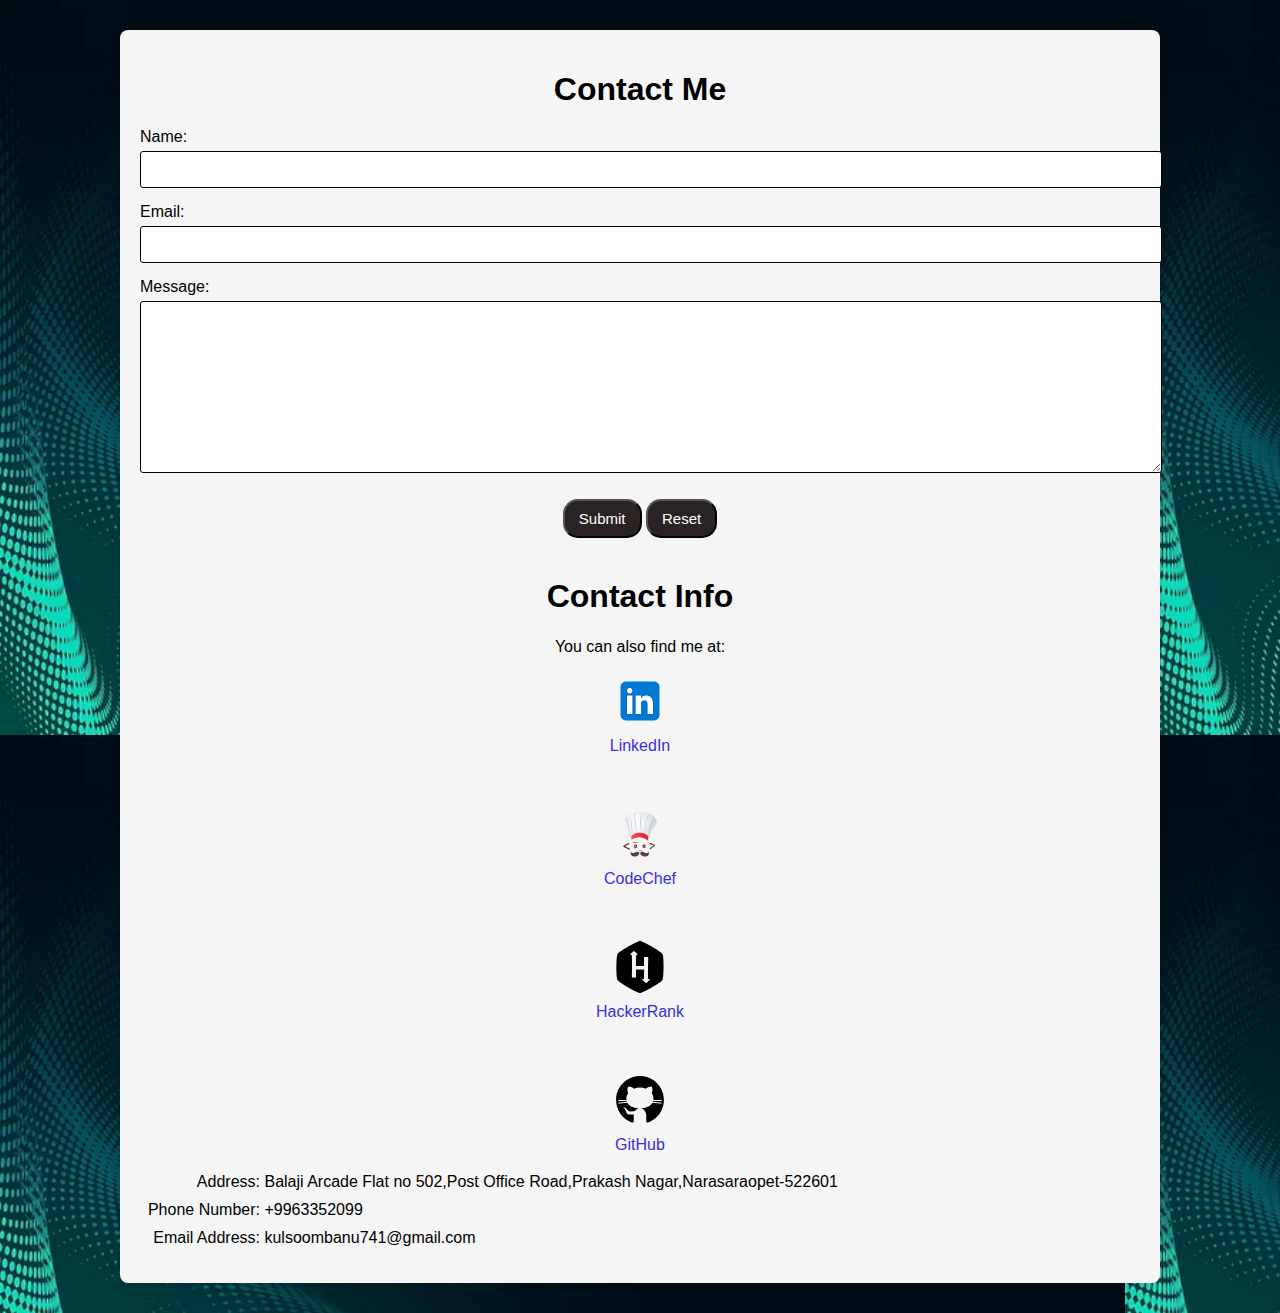
<file: contact.html>
<!DOCTYPE html>
<html lang="en">
<head>
    <meta charset="UTF-8">
    <meta name="viewport" content="width=device-width, initial-scale=1.0">
    <title>Contact Me</title>
    <link rel="stylesheet" href="contact.css">
    <link rel="stylesheet" href="https://cdnjs.cloudflare.com/ajax/libs/font-awesome/6.0.0-beta3/css/all.min.css" integrity="sha384-+nnZMN+swuE0ZlF+SHL2aMyK1zdPmqAv2wrX5ZkNp72vIW4+Yc5EzPplfh4yd7f8" crossorigin="anonymous">
    
    <script>
        document.addEventListener('DOMContentLoaded', function() {
            const form = document.getElementById('form');

            form.addEventListener('submit', function(e) {
                e.preventDefault();

                const name = document.getElementById('name').value;
                const email = document.getElementById('email').value;
                const message = document.getElementById('message').value;

                // Here you can perform further actions like validation or sending the form data
                // For now, let's just log the values
                console.log('Name:', name);
                console.log('Email:', email);
                console.log('Message:', message);

                // Optionally, you can reset the form after submission
                // form.reset();
            });
        });
        <div id="successMessage" class="success-message">Form submitted successfully!</div>


    // JavaScript to handle form submission and display success message
    document.getElementById("submit").addEventListener("click", function() {
        // Here you can add code to submit the form data via AJAX or fetch to your server
        
        // For demonstration purposes, just displaying the success message
        document.getElementById("successMessage").style.display = "block";
        
        // You may want to reset the form after successful submission
        document.getElementById("myForm").reset();
    });
        
    </script>
</head>
<body>
    <div class="container">
        <h1>Contact Me</h1>
        <!-- <p>Far far away, behind the word mountains, far from the countries Vokalia and Consonantia there is a serene valley. This is where I live.</p> -->
        <form id="form" action="submit_form.php" method="post">
            <div class="form-group">
                <label for="name">Name:</label>
                <input type="text" id="name" name="name" required>
            </div>
            <div class="form-group">
                <label for="email">Email:</label>
                <input type="email" id="email" name="email" required>
            </div>
            <div class="form-group">
                <label for="message">Message:</label>
                <textarea id="message" name="message" required></textarea>
            </div>
           <div class="buttons">
                <center><button type="submit">Submit</button>
                    <button type="reset" id="submit">Reset</button> </center>
            
            </div>

        </form>
        <div class="contact-info">
            <h1>Contact Info</h1>
            <ul>
                    <p>You can also find me at:</p>
                    <li>
                    <p class="contact-links">
                    <i class="fa-brands fa-linkedin"></i>
                    <svg xmlns="http://www.w3.org/2000/svg"  viewBox="0 0 48 48" width="52px" height="52px"><path fill="#0078d4" d="M42,37c0,2.762-2.238,5-5,5H11c-2.761,0-5-2.238-5-5V11c0-2.762,2.239-5,5-5h26c2.762,0,5,2.238,5,5	V37z"/><path d="M30,37V26.901c0-1.689-0.819-2.698-2.192-2.698c-0.815,0-1.414,0.459-1.779,1.364	c-0.017,0.064-0.041,0.325-0.031,1.114L26,37h-7V18h7v1.061C27.022,18.356,28.275,18,29.738,18c4.547,0,7.261,3.093,7.261,8.274	L37,37H30z M11,37V18h3.457C12.454,18,11,16.528,11,14.499C11,12.472,12.478,11,14.514,11c2.012,0,3.445,1.431,3.486,3.479	C18,16.523,16.521,18,14.485,18H18v19H11z" opacity=".05"/><path d="M30.5,36.5v-9.599c0-1.973-1.031-3.198-2.692-3.198c-1.295,0-1.935,0.912-2.243,1.677	c-0.082,0.199-0.071,0.989-0.067,1.326L25.5,36.5h-6v-18h6v1.638c0.795-0.823,2.075-1.638,4.238-1.638	c4.233,0,6.761,2.906,6.761,7.774L36.5,36.5H30.5z M11.5,36.5v-18h6v18H11.5z M14.457,17.5c-1.713,0-2.957-1.262-2.957-3.001	c0-1.738,1.268-2.999,3.014-2.999c1.724,0,2.951,1.229,2.986,2.989c0,1.749-1.268,3.011-3.015,3.011H14.457z" opacity=".07"/><path fill="#fff" d="M12,19h5v17h-5V19z M14.485,17h-0.028C12.965,17,12,15.888,12,14.499C12,13.08,12.995,12,14.514,12	c1.521,0,2.458,1.08,2.486,2.499C17,15.887,16.035,17,14.485,17z M36,36h-5v-9.099c0-2.198-1.225-3.698-3.192-3.698	c-1.501,0-2.313,1.012-2.707,1.99C24.957,25.543,25,26.511,25,27v9h-5V19h5v2.616C25.721,20.5,26.85,19,29.738,19	c3.578,0,6.261,2.25,6.261,7.274L36,36L36,36z"/></svg>
                    <a href="https://www.linkedin.com/in/kulsoom-banu-8700a4259/" target="_blank"><i class="fab fa-linkedin"></i> LinkedIn</a>
                </p>
                    <!-- <span class="value">yoursite.com</span> -->
                </li>
                <li>
                    <span class="label"></span>
                    <p class="contact-links">
                        <!-- <a target="_blank" href="https://icons8.com/icon/LnZMjt9rZC3d/codechef">Codechef</a> -->
                    <svg xmlns="http://www.w3.org/2000/svg"  viewBox="0 0 48 48" width="52px" height="52px" clip-rule="evenodd"><path fill="#5d4037" d="M34.809,32.711L34.809,32.711c1.016,0.306,1.952,0.833,2.74,1.543 c0.133,0.085,0.219,0.228,0.23,0.386c0,0.235-0.175,0.466-0.536,0.686c-0.648,0.434-1.273,0.9-1.873,1.398 c-0.592,0.483-1.212,0.93-1.858,1.337c-0.083,0.044-0.176,0.068-0.27,0.07c-0.132,0.002-0.26-0.048-0.356-0.14 c-0.184-0.16-0.203-0.438-0.043-0.622c0.004-0.005,0.009-0.01,0.013-0.014c0.202-0.26,0.465-0.467,0.766-0.601 c0.354-0.194,0.689-0.421,1.002-0.676c0.501-0.381,0.801-0.636,1.002-0.751c0.396-0.2,0.601-0.341,0.601-0.426 c0.004-0.018,0.004-0.037,0-0.055c-0.247-0.407-0.63-0.712-1.082-0.862c-0.446-0.125-0.902-0.26-1.357-0.401 c-0.456-0.114-0.869-0.355-1.192-0.696c-0.01-0.031-0.01-0.064,0-0.095c0.016-0.142,0.086-0.273,0.195-0.366 c0.09-0.112,0.222-0.182,0.366-0.195c0.073-0.01,0.147-0.01,0.22,0c0.268,0.015,0.532,0.079,0.776,0.19l0.726,0.316 M13.465,32.28 c0.181-0.003,0.358,0.055,0.501,0.165c0.12,0.092,0.192,0.234,0.195,0.386c0.001,0.108-0.043,0.211-0.12,0.286 c-0.54,0.476-1.173,0.836-1.858,1.057c-0.69,0.22-1.3,0.638-1.753,1.202c0.646,0.375,1.316,0.71,2.004,1.002l2.074,0.912 c0.161,0.064,0.263,0.223,0.255,0.396c0.03,0.235-0.072,0.468-0.265,0.606c-0.19,0.157-0.43,0.242-0.676,0.24 c-0.1,0-0.199-0.02-0.291-0.06c-0.141-0.138-0.292-0.265-0.451-0.381c-1.202-0.668-2.488-1.292-3.857-1.873 c-0.135-0.055-0.275-0.11-0.411-0.155c-0.151-0.061-0.263-0.192-0.301-0.351c0.006-0.42,0.188-0.817,0.501-1.097 c0.644-0.469,1.342-0.859,2.079-1.162c0.743-0.297,1.444-0.692,2.084-1.172H13.465z"/><path fill="#5d4037" d="M22.051,32.24c-0.171-0.265-0.384-0.5-0.631-0.696c-0.198-0.138-0.435-0.21-0.676-0.205 c-0.081-0.002-0.161,0.013-0.235,0.045l-1.503,0.501c-0.096,0.03-0.195,0.043-0.296,0.04c-0.178,0.013-0.355-0.037-0.501-0.14 c-0.182-0.158-0.336-0.346-0.456-0.556l-0.416,0.281c0.176,0.295,0.403,0.556,0.671,0.771c0.211,0.132,0.457,0.197,0.706,0.185 c0.127-0.001,0.254-0.02,0.376-0.055l1.388-0.501c0.094-0.036,0.194-0.055,0.296-0.055c0.152-0.01,0.304,0.031,0.431,0.115 c0.175,0.143,0.327,0.312,0.451,0.501l0.396-0.22"/><path fill="#5d4037" fill-rule="evenodd" d="M32.289,40.61c0.761,4.558-4.809,5.009-7.098,2.95 c-1.583-1.413-1.137-3.381,1.132-3.256C28.327,40.41,29.494,42.984,32.289,40.61" clip-rule="evenodd"/><path fill="#5d4037" fill-rule="evenodd" d="M15.364,40.61c-0.761,4.558,4.809,5.009,7.098,2.95 c1.583-1.413,1.137-3.381-1.132-3.256C19.326,40.41,18.159,42.984,15.364,40.61" clip-rule="evenodd"/><path fill="#5d4037" d="M20.839,33.998c-0.279-0.184-0.608-0.276-0.942-0.265c-0.404-0.015-0.798,0.129-1.097,0.401 c-0.338,0.332-0.482,0.814-0.381,1.277c0.049,0.436,0.223,0.848,0.501,1.187c0.236,0.316,0.607,0.502,1.002,0.501 c0.258-0.004,0.511-0.073,0.736-0.2c0.451-0.27,0.671-0.781,0.671-1.548C21.387,34.848,21.206,34.347,20.839,33.998z M19.877,35.811c-0.277,0-0.501-0.224-0.501-0.501s0.224-0.501,0.501-0.501s0.501,0.224,0.501,0.501S20.154,35.811,19.877,35.811z"/><path fill="#5d4037" d="M24.195,39.914c0.139,0.001,0.276-0.025,0.406-0.075c0.124-0.048,0.242-0.112,0.351-0.19 c0.102-0.082,0.198-0.173,0.286-0.27c0.083-0.093,0.156-0.194,0.22-0.301c0.061-0.094,0.115-0.193,0.16-0.296 c0.035-0.074,0.064-0.151,0.085-0.23v-0.045c-0.01-0.014-0.019-0.029-0.025-0.045l0,0c-0.13,0.2-0.293,0.378-0.481,0.526 c-0.144,0.136-0.314,0.24-0.501,0.306c-0.188,0.065-0.387,0.097-0.586,0.095c-0.17,0.003-0.339-0.021-0.501-0.07 c-0.139-0.044-0.269-0.112-0.386-0.2c-0.117-0.094-0.223-0.202-0.316-0.321c-0.097-0.13-0.18-0.269-0.25-0.416l0,0 c-0.011,0.011-0.02,0.025-0.025,0.04c0,0,0,0.03,0,0.04c0.068,0.192,0.156,0.376,0.26,0.551c0.094,0.168,0.212,0.322,0.351,0.456 c0.124,0.13,0.27,0.236,0.431,0.316c0.159,0.067,0.329,0.104,0.501,0.11"/><path fill="#5d4037" d="M28.613,33.968c-0.278-0.185-0.607-0.28-0.942-0.27c-0.405-0.014-0.799,0.132-1.097,0.406 c-0.336,0.333-0.478,0.815-0.376,1.277c0.046,0.436,0.22,0.85,0.501,1.187c0.236,0.315,0.608,0.501,1.002,0.501 c0.258-0.004,0.512-0.073,0.736-0.2c0.493-0.352,0.752-0.947,0.676-1.548C29.089,34.644,28.928,34.188,28.613,33.968z M27.511,35.867c-0.277,0-0.501-0.224-0.501-0.501s0.224-0.501,0.501-0.501s0.501,0.224,0.501,0.501S27.787,35.867,27.511,35.867z"/><radialGradient id="wjR_Oe2ayoe3fGfJhyhbca" cx="20.66" cy="13.128" r="18.437" gradientUnits="userSpaceOnUse"><stop offset="0" stop-color="#fafafb"/><stop offset=".293" stop-color="#f6f7f8"/><stop offset=".566" stop-color="#ebecee"/><stop offset=".832" stop-color="#d8dcdf"/><stop offset="1" stop-color="#c8cdd1"/></radialGradient><path fill="url(#wjR_Oe2ayoe3fGfJhyhbca)" d="M38.519,9.951c-0.113-0.175-0.224-0.354-0.339-0.518c-0.092-0.132-0.186-0.252-0.279-0.377	c-0.137-0.184-0.275-0.367-0.414-0.537c-0.083-0.102-0.167-0.196-0.251-0.293c-0.155-0.178-0.309-0.351-0.465-0.513	C36.7,7.64,36.63,7.57,36.559,7.5c-0.181-0.18-0.363-0.35-0.546-0.51c-0.043-0.037-0.085-0.075-0.128-0.111	c-2.281-1.946-4.592-2.44-6.076-2.765l-0.821-0.185c-3.005-0.576-5.53-0.867-8.09-0.501c-1.008,0.219-1.982,0.573-2.895,1.052	c-1.257,0.571-2.565,1.162-3.827,1.252c-1.321,0.341-2.468,1.162-3.216,2.304l-0.14,0.2c-0.671,1.403-0.847,2.992-0.501,4.508	c0.276,0.902,0.616,1.783,0.937,2.63c0.736,1.727,1.269,3.534,1.588,5.385c0.332,0.658,0.591,1.35,0.771,2.064	c0.426,1.483,0.912,3.151,2.229,4.448h0.035c0.011-0.005,0.022-0.009,0.033-0.014c0.003,0.003,0.005,0.006,0.008,0.009	c1.14-0.54,2.24-0.902,3.307-1.124c0.15-0.031,0.298-0.053,0.446-0.078c0.18-0.031,0.36-0.063,0.538-0.087	c0.289-0.037,0.576-0.064,0.861-0.081c0.025-0.002,0.05-0.005,0.075-0.006c3.649-0.2,6.912,1.133,10.1,2.433l0.575,0.238	c0.018-0.008,0.035-0.029,0.053-0.039c0.01,0.004,0.019,0.008,0.029,0.012c0.781-0.341,1.177-2.965,1.703-5.41	c1.893-4.333,6.126-7.514,5.871-11.521C39.169,10.996,38.846,10.459,38.519,9.951z"/><radialGradient id="wjR_Oe2ayoe3fGfJhyhbcb" cx="11.72" cy="7.271" r=".104" gradientUnits="userSpaceOnUse"><stop offset="0" stop-color="#fafafb"/><stop offset=".293" stop-color="#f6f7f8"/><stop offset=".566" stop-color="#ebecee"/><stop offset=".832" stop-color="#d8dcdf"/><stop offset="1" stop-color="#c8cdd1"/></radialGradient><path fill="url(#wjR_Oe2ayoe3fGfJhyhbcb)" d="M11.824,7.213c-0.052,0.051-0.112,0.094-0.162,0.148C11.712,7.307,11.772,7.264,11.824,7.213z"/><radialGradient id="wjR_Oe2ayoe3fGfJhyhbcc" cx="11.041" cy="8.123" r=".101" gradientUnits="userSpaceOnUse"><stop offset="0" stop-color="#fafafb"/><stop offset=".293" stop-color="#f6f7f8"/><stop offset=".566" stop-color="#ebecee"/><stop offset=".832" stop-color="#d8dcdf"/><stop offset="1" stop-color="#c8cdd1"/></radialGradient><path fill="url(#wjR_Oe2ayoe3fGfJhyhbcc)" d="M11.122,8.056c-0.04,0.059-0.089,0.11-0.127,0.171l0.061-0.086	C11.076,8.111,11.102,8.086,11.122,8.056z"/><radialGradient id="wjR_Oe2ayoe3fGfJhyhbcd" cx="31.824" cy="28.562" r=".004" gradientUnits="userSpaceOnUse"><stop offset="0" stop-color="#fafafb"/><stop offset=".293" stop-color="#f6f7f8"/><stop offset=".566" stop-color="#ebecee"/><stop offset=".832" stop-color="#d8dcdf"/><stop offset="1" stop-color="#c8cdd1"/></radialGradient><polygon fill="url(#wjR_Oe2ayoe3fGfJhyhbcd)" points="31.829,28.563 31.822,28.561 31.819,28.563"/><linearGradient id="wjR_Oe2ayoe3fGfJhyhbce" x1="16.012" x2="29.033" y1="26.093" y2="26.476" gradientUnits="userSpaceOnUse"><stop offset="0" stop-color="#f44f5a"/><stop offset=".443" stop-color="#ee3d4a"/><stop offset="1" stop-color="#e52030"/></linearGradient><path fill="url(#wjR_Oe2ayoe3fGfJhyhbce)" d="M31.473,26.384c-0.007-0.089-0.044-0.18-0.071-0.27c0-0.001-0.001-0.003-0.001-0.004	c-0.337-1.099-2.136-2.252-4.586-2.876c-0.135-0.036-0.273-0.053-0.409-0.084c-0.006-0.001-0.012-0.002-0.018-0.004	c-0.585-0.134-1.176-0.224-1.771-0.277c-0.036-0.003-0.072-0.007-0.108-0.01c-0.338-0.027-0.675-0.044-1.014-0.044	c-0.298-0.002-0.597,0.003-0.895,0.023c-0.133,0.009-0.265,0.022-0.397,0.035c-0.311,0.031-0.62,0.073-0.926,0.13	c-0.107,0.018-0.215,0.024-0.322,0.045c-2.018,0.371-3.797,1.551-4.924,3.266l0.065,2.65v0.04h0.03	c1.741-0.997,3.667-1.628,5.66-1.853c3.171-0.286,6.417,0.681,9.587,2.895h0.03v-0.05C31.616,28.803,31.64,27.584,31.473,26.384z"/><path fill="#f9f9fa" fill-rule="evenodd" d="M12.975,7.881c-0.341,1.733,1.202,7.203,0.701,10.073	c-0.26-1.503-1.222-4.508-1.182-6.176c-0.461-1.002-0.927-2.229-1.438-2.7S12.113,6.158,13,7.881" clip-rule="evenodd"/><path fill="#c1cbd7" d="M16.476,25.493L16.476,25.493c-2.004-2.364-2.855-6.437-3.556-9.868	c-0.556-2.725-1.032-5.049-1.949-5.78l0,0c-0.109-0.148-0.182-0.319-0.21-0.501c-0.032-0.347,0.039-0.696,0.205-1.002	C11.124,8,11.367,7.705,11.672,7.485c0.193-0.133,0.414-0.218,0.646-0.25V7.28c-0.231,0.032-0.45,0.117-0.641,0.25	c-0.202,0.253-0.383,0.523-0.541,0.806c-0.451,0.902,0.501,0.857,0.857,1.347c0.927,0.746,1.002,3.196,1.563,5.931	c0.701,3.426,0.932,7.489,2.94,9.843l0,0l0,0l-0.03,0.035"/><path fill="#f9f9fa" fill-rule="evenodd" d="M16.401,7.175c-0.346,1.728,0.536,5.705,0,8.58	c-0.26-1.503-1.222-4.508-1.182-6.171c-0.466-1.002-1.002-2.164-1.347-2.76s1.237-1.257,2.505,0.351" clip-rule="evenodd"/><path fill="#c1cbd7" d="M15.73,6.564c-0.278-0.233-0.65-0.318-1.002-0.23c-0.138,0.015-0.27,0.063-0.386,0.14	c-0.102,0.067-0.171,0.175-0.19,0.296c0,0.18-0.14,0.21,0,0.546l0,0c1.122,1.503,2.004,4.042,2.214,6.722	c0.301,3.401-0.095,7.168,2.159,9.838l-0.035,0.03c-2.264-2.685-2.6-6.457-2.895-9.863c-0.24-2.675-0.456-5.129-1.568-6.637l0,0	c-0.189-0.211-0.285-0.489-0.265-0.771c0.022-0.132,0.096-0.249,0.205-0.326c0.123-0.086,0.266-0.138,0.416-0.15	c0.479-0.038,0.956,0.093,1.347,0.371l-0.03,0.035"/><path fill="#f9f9fa" d="M21.911,4.129c1.042,1.738-0.872,9.562-1.222,14.476c-0.03,0.416-3.697-16.224,1.212-14.476"/><path fill="#c1cbd7" d="M21.475,22.943c-1.475-4.089-2.37-8.365-2.66-12.703c-0.113-1.435,0.002-2.879,0.341-4.278	c0.326-1.112,0.897-1.843,1.783-1.974c0.324-0.042,0.652-0.018,0.967,0.07v0.045c-0.319-0.059-0.647-0.049-0.962,0.03	c-0.741,0.17-0.651,0.631-1.137,1.678c-0.379,1.346-0.502,2.751-0.361,4.142c0.631,4.127,1.408,9.758,2.079,12.958H21.49"/><path fill="#c1cbd7" d="M24.931,22.678c-0.05-0.336-0.095-0.676-0.145-1.002c-0.771-5.59-1.718-12.402,1.598-17.296	h0.04c-1.357,3.622-1.543,10.519-1.703,12.743c-0.07,0.962,0.04,3.005,0.115,4.508c0.045,0.346,0.1,0.686,0.145,1.027h-0.05"/><path fill="#c1cbd7" d="M28.528,23.394c0.115-2.885,0.421-6.261,0.701-9.187c0.696-3.687,2.57-5.43,3.061-9.157	V5.006c-1.69,2.827-2.813,5.956-3.306,9.212c-0.457,3.036-0.597,6.112-0.416,9.177h-0.05"/><g><path fill="#c1cbd7" d="M37.218,9.429c-1.503,4.628-3.276,9.152-5.079,13.73C32.189,17.098,35.435,9.804,37.218,9.429"/><path fill="#c1cbd7" d="M31.258,25.197c0.791-0.821,0.847-2.084,0.917-3.551c-0.017-1.501,0.251-2.992,0.791-4.393 c0-0.06,0.045-0.155,0.08-0.286c0.441-1.528,2.199-7.684,4.248-7.574v0.045c-1.608-0.06-3.657,6.011-4.142,7.549 c-0.035,0.125-0.045,0.205-0.065,0.27l0,0c-0.576,1.503-0.611,3.005-0.801,4.378c-0.065,1.473-0.19,2.745-1.002,3.576h-0.03"/></g></svg>
                    <a href="https://www.codechef.com/users/kulsoombanu_5" target="_blank"><i class="fab fa-codepen"></i> CodeChef</a>
                </p>
                </li>
                <li>
                    <span class="label"></span>
                    <p class="contact-links">
                        <svg xmlns="http://www.w3.org/2000/svg" viewBox="0 0 512 512" height="52"width="52"><!--!Font Awesome Free 6.5.1 by @fontawesome - https://fontawesome.com License - https://fontawesome.com/license/free Copyright 2024 Fonticons, Inc.--><path d="M477.5 128C463 103.1 285.1 0 256.2 0S49.3 102.8 34.8 128s-14.5 230.8 0 256 192.4 128 221.3 128S463 409.1 477.5 384s14.5-231 0-256zM316.1 414.2c-4 0-40.9-35.8-38-38.7 .9-.9 6.3-1.5 17.6-1.8 0-26.2 .6-68.6 .9-86.3 0-2-.4-3.4-.4-5.9h-79.9c0 7.1-.5 36.2 1.4 72.9 .2 4.5-1.6 6-5.7 5.9-10.1 0-20.3-.1-30.4-.1-4.1 0-5.9-1.5-5.7-6.1 .9-33.4 3-84-.2-212.7v-3.2c-9.7-.4-16.4-1-17.3-1.8-2.9-2.9 34.5-38.7 38.5-38.7s41.2 35.8 38.3 38.7c-.9 .9-7.9 1.5-16.8 1.8v3.2c-2.4 25.8-2 79.6-2.6 105.4h80.3c0-4.6 .4-34.7-1.2-83.6-.1-3.4 1-5.2 4.2-5.2 11.1-.1 22.2-.1 33.2-.1 3.5 0 4.6 1.7 4.5 5.4C333 354.6 336 341.3 336 373.7c8.9 .4 16.8 1 17.7 1.8 2.9 2.9-33.6 38.7-37.6 38.7z"/></svg>
                    <a href="https://www.hackerrank.com/profile/kulsoombanu_sha1" target="_blank"><i class="fab fa-hackerrank"></i> HackerRank</a>
                    </p>
                </li>
                <li>
                    <span class="label"></span>
                    <p class="contact-links">
                        <?xml version="1.0"?><svg xmlns="http://www.w3.org/2000/svg"  viewBox="0 0 50 50" width="52px" height="52px">    <path d="M17.791,46.836C18.502,46.53,19,45.823,19,45v-5.4c0-0.197,0.016-0.402,0.041-0.61C19.027,38.994,19.014,38.997,19,39 c0,0-3,0-3.6,0c-1.5,0-2.8-0.6-3.4-1.8c-0.7-1.3-1-3.5-2.8-4.7C8.9,32.3,9.1,32,9.7,32c0.6,0.1,1.9,0.9,2.7,2c0.9,1.1,1.8,2,3.4,2 c2.487,0,3.82-0.125,4.622-0.555C21.356,34.056,22.649,33,24,33v-0.025c-5.668-0.182-9.289-2.066-10.975-4.975 c-3.665,0.042-6.856,0.405-8.677,0.707c-0.058-0.327-0.108-0.656-0.151-0.987c1.797-0.296,4.843-0.647,8.345-0.714 c-0.112-0.276-0.209-0.559-0.291-0.849c-3.511-0.178-6.541-0.039-8.187,0.097c-0.02-0.332-0.047-0.663-0.051-0.999 c1.649-0.135,4.597-0.27,8.018-0.111c-0.079-0.5-0.13-1.011-0.13-1.543c0-1.7,0.6-3.5,1.7-5c-0.5-1.7-1.2-5.3,0.2-6.6 c2.7,0,4.6,1.3,5.5,2.1C21,13.4,22.9,13,25,13s4,0.4,5.6,1.1c0.9-0.8,2.8-2.1,5.5-2.1c1.5,1.4,0.7,5,0.2,6.6c1.1,1.5,1.7,3.2,1.6,5 c0,0.484-0.045,0.951-0.11,1.409c3.499-0.172,6.527-0.034,8.204,0.102c-0.002,0.337-0.033,0.666-0.051,0.999 c-1.671-0.138-4.775-0.28-8.359-0.089c-0.089,0.336-0.197,0.663-0.325,0.98c3.546,0.046,6.665,0.389,8.548,0.689 c-0.043,0.332-0.093,0.661-0.151,0.987c-1.912-0.306-5.171-0.664-8.879-0.682C35.112,30.873,31.557,32.75,26,32.969V33 c2.6,0,5,3.9,5,6.6V45c0,0.823,0.498,1.53,1.209,1.836C41.37,43.804,48,35.164,48,25C48,12.318,37.683,2,25,2S2,12.318,2,25 C2,35.164,8.63,43.804,17.791,46.836z"/></svg>
                    <a href="https://github.com/KulsoomBanu5" target="_blank"><i class="fab fa-github"></i> GitHub</a>
                    </p>
                </li>
                <li>
                    <span class="label">Address:</span>
                    <span class="value">Balaji Arcade Flat no 502,Post Office Road,Prakash Nagar,Narasaraopet-522601</span>
                </li>
                <li>
                    <span class="label">Phone Number:</span>
                    <span class="value">+9963352099</span>
                </li>
                <li>
                    <span class="label">Email Address:</span>
                    <span class="value">kulsoombanu741@gmail.com</span>
                    <!-- <span class="value">info@yoursite.com</span> -->
                </li>
                
            </ul>
        </div>
    </div>
</body>
</html>
</file>
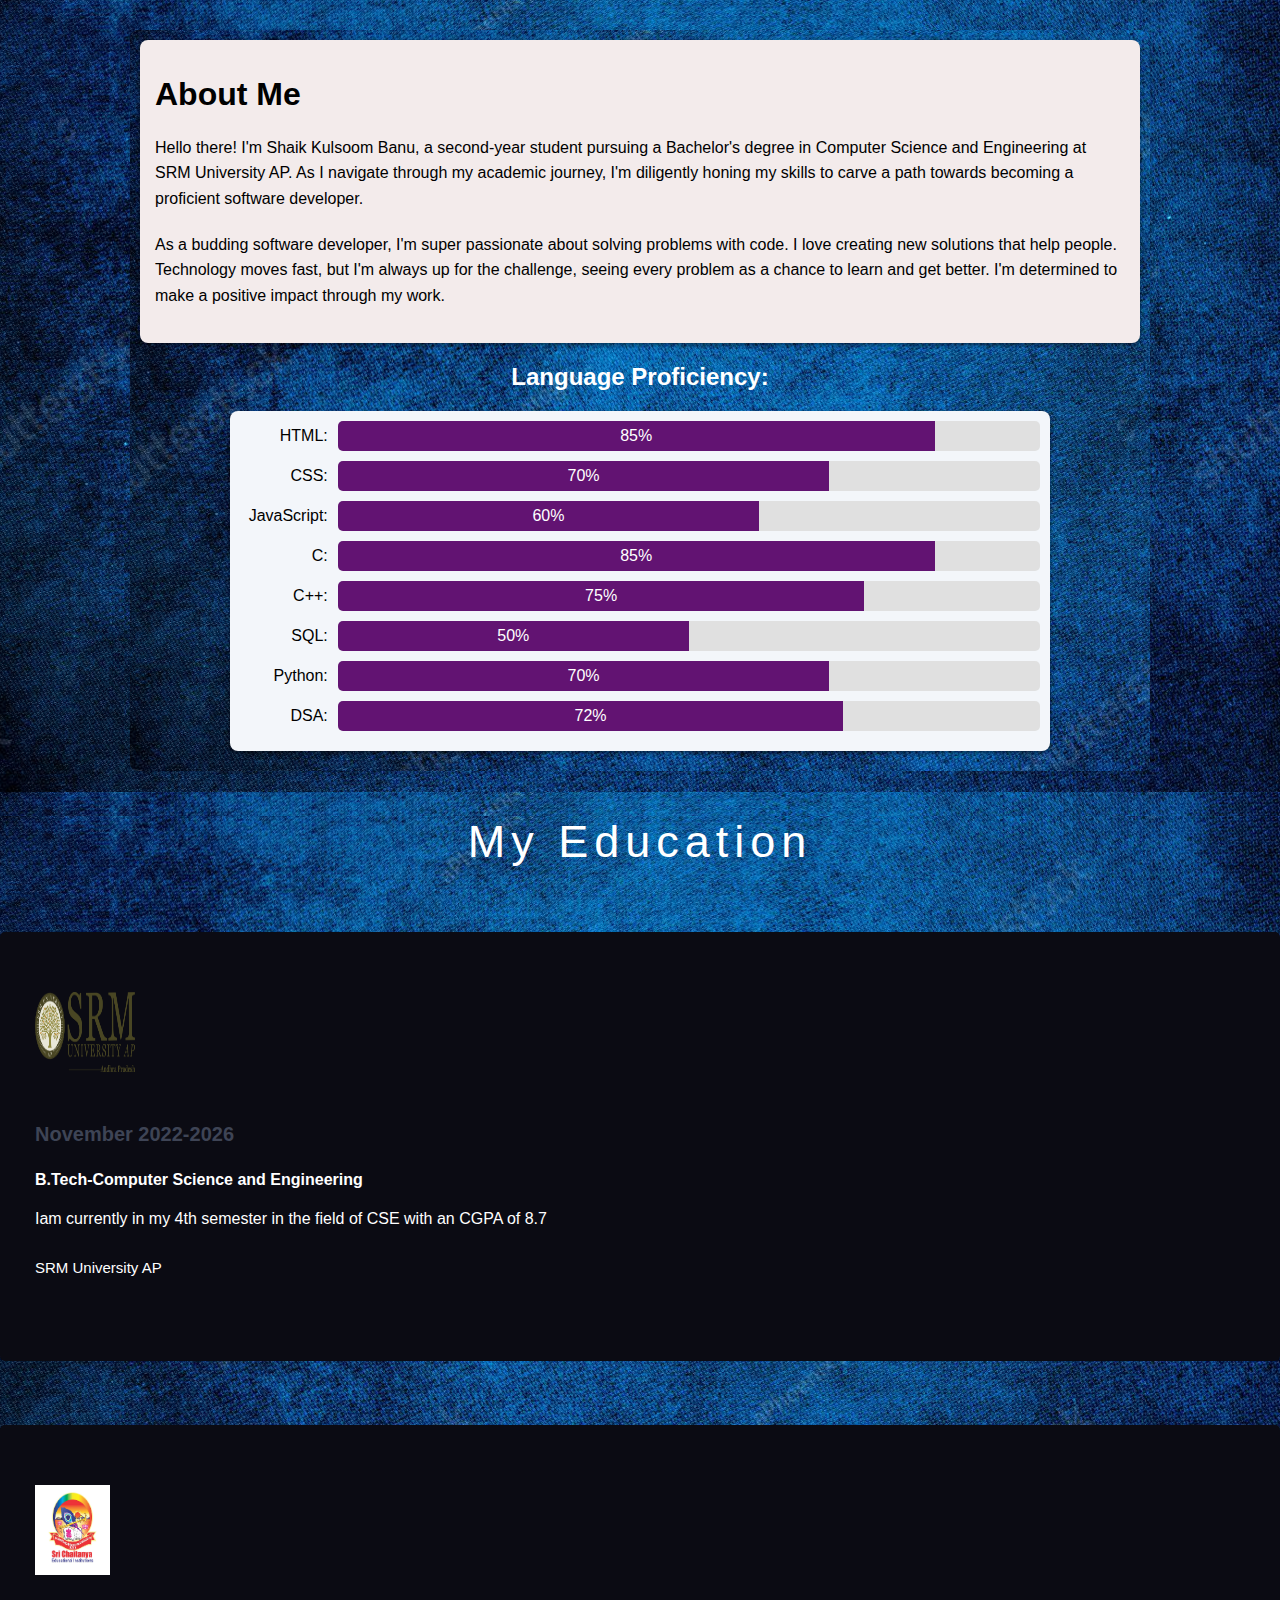
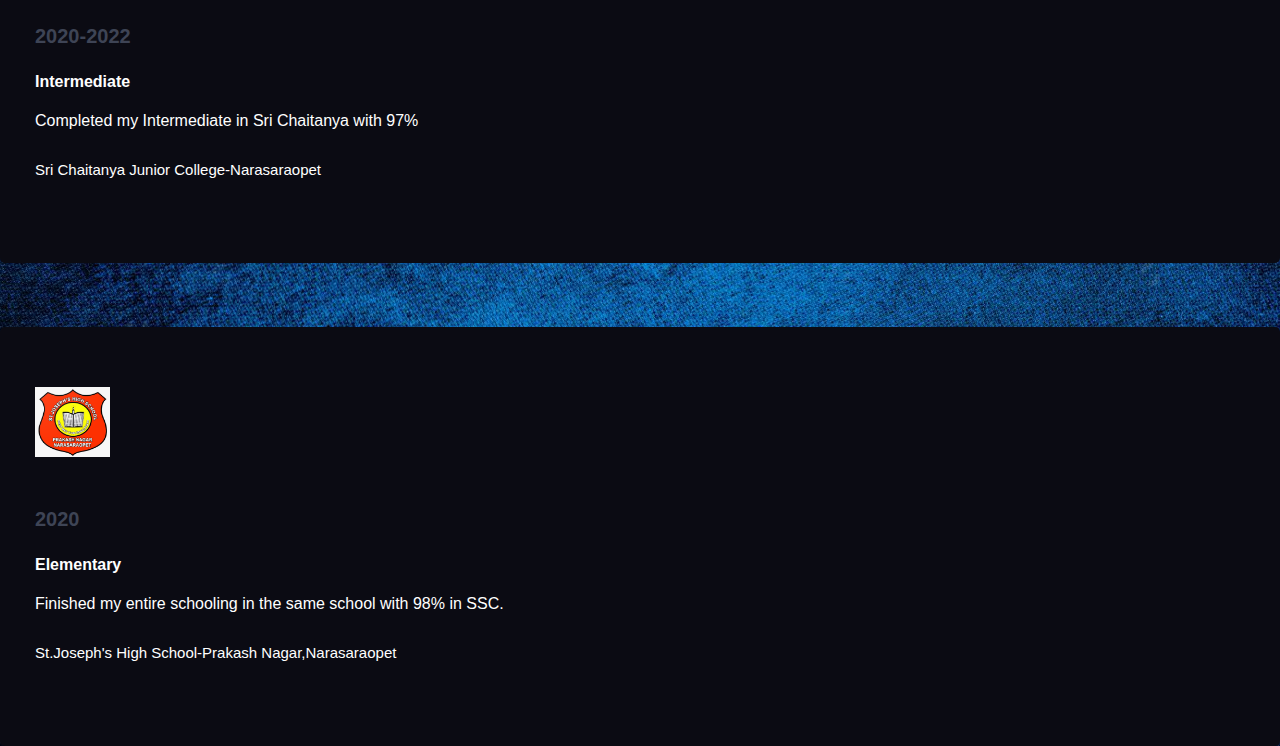
<file: intros.html>
<!DOCTYPE html>
           <html lang="en">
           <head>
               <meta charset="UTF-8">
               <meta name="viewport" content="width=device-width, initial-scale=1.0">
               <title>Introduction</title>
               <!-- <link rel="stylesheet" href="projects.css"> -->
               <style>
                .bio{
                    /* background-color: #242426; */
                    background-image: url('blueee.png');
                }
                   body {
                       font-family: Arial, sans-serif;
                       background-image: url('blueee.png');
                       /* background-color:gray; */
                       margin: 0;
                       padding: 0;
                   }
                   .center{
                    text-align: center;
                    color:white;
                        }
                    .center h3{
                        color:var(--text-color);
                        font-size: 45px;
                        font-weight: 400;
                        letter-spacing: 6px;
                    }
                    .box{
                        background: #0b0b13;
                        color:white;
                        padding:60px 35px;
                        border-radius: 5px;
                        cursor:pointer;
                        transition: all .40s;
                    }
                    .box h3{
                        font-size: 1.25 rem;
                        font-weight: 500;
                        margin-bottom: 20px;
                        color:var(--text-color);
                    }
                    .box h6{
                        color:#3e4455;
                        font-size: 20px;
                        font-weight: 600;
                        margin-bottom: 10px;
                    }
                    .box h4{
                        color:var(--text-color);
                        font-size: 1.3 rem;
                        font-weight: 700;
                        margin-top: 25px;
                        margin-bottom: 13px;
                    }
                
                    .box p{
                        font-size: var(--p-font);
                        font-weight: 400;
                        margin-bottom: 1.2 rem;
                        line-height: 1.8rem;
                        color:var(--2nd-main-color);
                        /* line-height: 30px; */
                    }
                    .box h5{
                        font-size: 15px;
                        font-weight: 500;
                        color:var(--2nd-main-color);
                    }
                    .box:hover{
                        transform: translateY(-15px);
                        box-shadow: 0px 15px 30px 0px rgb(0 0 0 / 70%) ;
                    }
                    .resume-content{
                        display: grid;
                        grid-auto-columns: repeat(auto-fit,minmax(300px,auto));
                        grid-gap: 4rem;
                        align-items: center;
                        margin-top: 4rem;
                    }

           
                   .container {
                       max-width:1000px;
                       margin: 30px auto;
                       padding:10px;
                       background-image: url('blueee.png');
                       /* background-color:white; */
                       border-radius: 8px;
                       box-shadow: 0 2px 5px rgba(0, 0, 0, 0.1);
                       animation: fadeIn 1s ease-in-out;
                   }
           
                   .containers {
                       max-width:800px;
                       margin:10px auto;
                       padding:10px;
                       /* background-image: url('bluee.jpg'); */
                       background-color: rgb(243, 246, 250);
                       border-radius: 8px;
                       box-shadow: 0 2px 5px rgba(0, 0, 0, 0.5);
                   }
           
                   h1{
                       color:black;
                       font-weight: bolder;
                       animation: slideInDown 1s ease-in-out;
                   }
                   h2{
                    color:white;
                       font-weight: bolder;
                       animation: slideInDown 1s ease-in-out;
                   }
                   .about-me {
            background-color: #f3ebeb; /* Light gray background */
            padding: 15px;
            border-radius: 8px;
            box-shadow: 0 2px 5px rgba(0, 0, 0, 0.5);
        }

        .about-me p {
            margin: 10px 0;
            line-height: 1.6;
        }
           
                   ul {
                       list-style-type: none;
                       padding: 0;
                   }
           
                   li {
                       margin-bottom: 20px;
                       animation: slideInLeft 1s ease-in-out;
                   }
           
                   .progress-container {
                       display: flex;
                       align-items: center;
                       margin-bottom: 10px;
                       animation: slideInRight 1s ease-in-out;
                   }
           
                   .language-name {
                       width: 100px;
                       text-align: right;
                       padding-right: 10px;
                   }
           
                   .progress-bar {
                       width: 100%; /* Changed width to 100% */
                       height: 30px;
                       background-color: #e0e0e0; /* Light gray background */
                       border-radius: 5px;
                       overflow: hidden;
                       position: relative;
                   }
           
                   .progress-bar span {
                       display: block;
                       height: 100%;
                       line-height: 30px;
                       text-align: center;
                       color: white;
                       position: absolute;
                       width: var(--progress-width);
                       background-color: #621372; /* Darker purple color */
                       transition: width 1s ease-in-out;
                   }
           
                   @keyframes slideInDown {
                       from {
                           transform: translateY(-100%);
                           opacity: 0;
                       }
                       to {
                           transform: translateY(0);
                           opacity: 1;
                       }
                   }
           
                   @keyframes slideInLeft {
                       from {
                           transform: translateX(-100%);
                           opacity: 0;
                       }
                       to {
                           transform: translateX(0);
                           opacity: 1;
                       }
                   }
           
                   @keyframes slideInRight {
                       from {
                           transform: translateX(100%);
                           opacity: 0;
                       }
                       to {
                           transform: translateX(0);
                           opacity: 1;
                       }
                   }
           
                   @keyframes fadeIn {
                       from {
                           opacity: 0;
                       }
                       to {
                           opacity: 1;
                       }
                   }
               </style>
           </head>
           <body>
               <div class="container">
                <div class="about-me">
                   <h1>About Me</h1>
                   <ul>
                       <li>
                           <p>Hello there! I'm Shaik Kulsoom Banu, a second-year student pursuing a Bachelor's degree in Computer Science and Engineering at SRM University AP. As I navigate through my academic journey, I'm diligently honing my skills to carve a path towards becoming a proficient software developer.</p>
                       </li>
                       <li>
                           <p>As a budding software developer, I'm super passionate about solving problems with code. I love creating new solutions that help people. Technology moves fast, but I'm always up for the challenge, seeing every problem as a chance to learn and get better. I'm determined to make a positive impact through my work.</p>
                       </li>
                   </ul>
                </div>
                   <center><h2>Language Proficiency:</h2></center>
                   <div class="containers">
                       <div class="progress-container">
                           <div class="language-name">HTML:</div>
                           <div class="progress-bar" style="--progress-width: 85%;"><span>85%</span></div>
                       </div>
                       <div class="progress-container">
                           <div class="language-name">CSS:</div>
                           <div class="progress-bar" style="--progress-width: 70%;"><span>70%</span></div>
                       </div>
                       <div class="progress-container">
                           <div class="language-name">JavaScript:</div>
                           <div class="progress-bar" style="--progress-width: 60%;"><span>60%</span></div>
                       </div>
                       <div class="progress-container">
                           <div class="language-name">C:</div>
                           <div class="progress-bar" style="--progress-width: 85%;"><span>85%</span></div>
                       </div>
                       <div class="progress-container">
                           <div class="language-name">C++:</div>
                           <div class="progress-bar" style="--progress-width: 75%;"><span>75%</span></div>
                       </div>
                       <div class="progress-container">
                           <div class="language-name">SQL:</div>
                           <div class="progress-bar" style="--progress-width: 50%;"><span>50%</span></div>
                       </div>
                       <div class="progress-container">
                           <div class="language-name">Python:</div>
                           <div class="progress-bar" style="--progress-width: 70%;"><span>70%</span></div>
                       </div>
                       <div class="progress-container">
                           <div class="language-name">DSA:</div>
                           <div class="progress-bar" style="--progress-width: 72%;"><span>72%</span></div>
                       </div>
                   </div>
               </div>
               <section class="bio" id="bio">
                <div class="center">
                    <h3>My Education</h3>
                </div>
                <div class="resume-content">
                    <div class="box">
                        <img src="srmuap.png" alt="TO" height="80px" width="100px">
                        <h6>November 2022-2026</h6>
                        <h4>B.Tech-Computer Science and Engineering</h4>
                        <p>Iam currently in my 4th semester in the field of CSE with an CGPA of 8.7</p>
                        <h5>SRM University AP</h5>
                    </div>
                    <div class="box">
                        <img src="chaitanya.jpg" alt="TO" height="90px" width="75px">
                        <h6>2020-2022</h6>
                        <h4>Intermediate</h4>
                        <p>Completed my Intermediate in Sri Chaitanya with 97%</p>
                        <h5>Sri Chaitanya Junior College-Narasaraopet</h5>
                    </div>
                    <div class="box">
                        <img src="school.png" alt="TO" height="70px" width="75px">
                        <h6>2020</h6>
                        <h4>Elementary</h4>
                        <p>Finished my entire schooling in the same school with 98% in SSC.</p>
                        <h5>St.Joseph's High School-Prakash Nagar,Narasaraopet</h5>
                    </div>
                </div>

               </section>
           </body>
           </html>
</file>
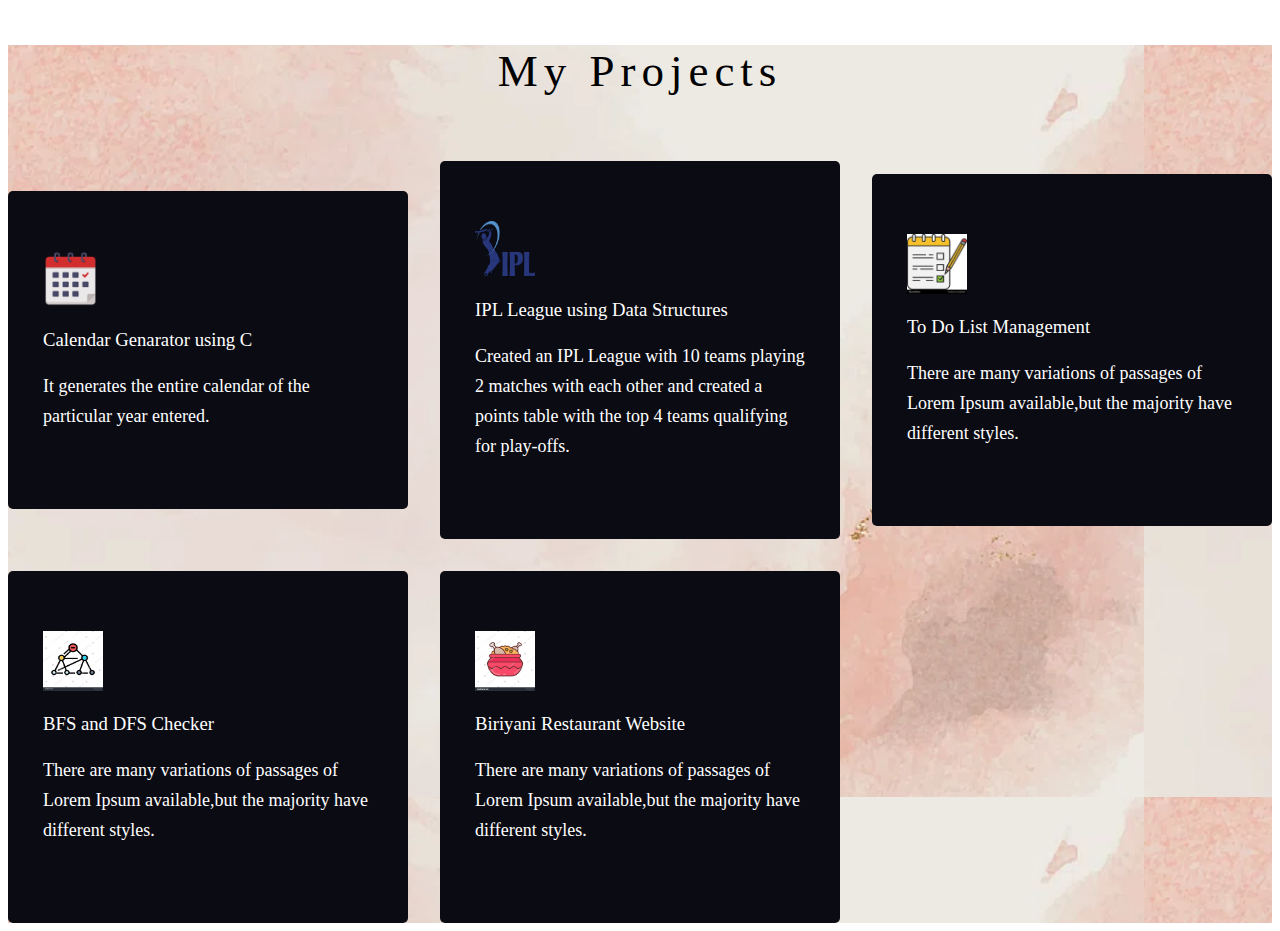
<file: projects.html>
<!DOCTYPE html>
<html>
    <head>
        <meta charset="UTF-8">
    <meta name="viewport" content="width=device-width, initial-scale=1.0">
        <title>My Projects</title>
        <link rel="stylesheet" href="projects.css">
    </head>
    <body>
        <section class="services" id="services">
            <div class="center">
                <h3 size="300">My Projects</h3>
            </div>
            <div class="service-content">
               <div class="row">
                <img src="calendar.png" alt="cal" height="55px" width="55px">
                <h3>Calendar Genarator using C</h3>
                <p>It generates the entire calendar of the particular year entered.</p>
               </div> 

               <div class="row">
                <img src="IPL.png" alt="IPL" height="55px" width="60px">
                <h3>IPL League using Data Structures</h3>
                <p>Created an IPL League with 10 teams playing 2 matches with each other and created a points table with the top 4 teams qualifying for play-offs.</p>
               </div> 

               <div class="row">
                <img src="to-do.jpg" alt="TO" height="60px" width="60px">
                <h3>To Do List Management </h3>
                <p>There are many variations of passages of Lorem Ipsum available,but the majority have different styles.</p>
               </div> 

               <div class="row">
                <img src="bfs.jpg" alt="BFS" height="60px" width="60px">
                <h3>BFS and DFS Checker</h3>
                <p>There are many variations of passages of Lorem Ipsum available,but the majority have different styles.</p>
               </div> 

               <div class="row">
                <img src="cbiriyani.jpg" alt="Biriyani" height="60px" width="60px">
                <h3>Biriyani Restaurant Website</h3>
                <p>There are many variations of passages of Lorem Ipsum available,but the majority have different styles.</p>
               </div> 
            </div>
        </section>
    </body>
</html>
</file>
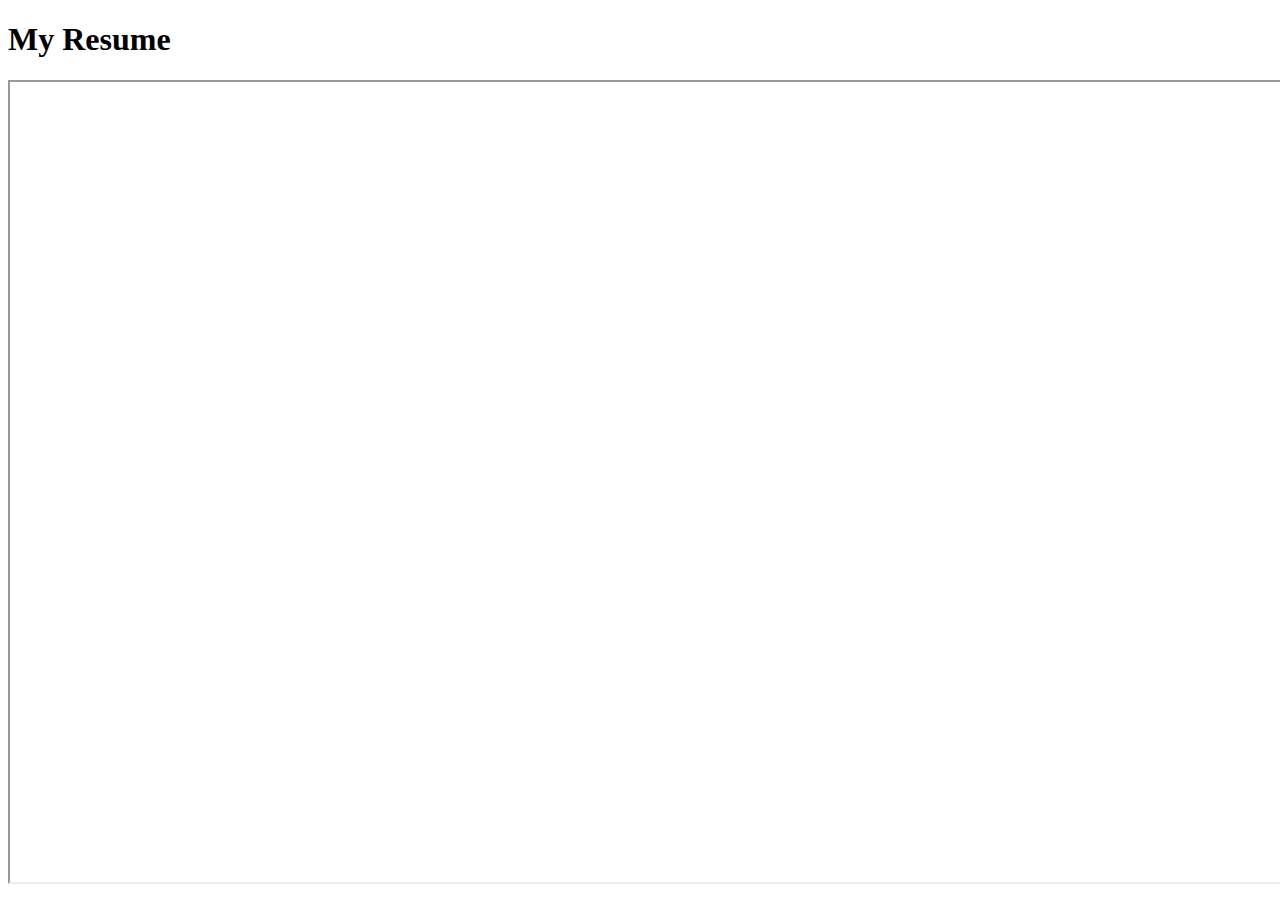
<file: resume.html>
<!DOCTYPE html>
<html></html>
<head>
    <title>My Resume </title>
</head>
<body>
    <h1>My Resume</h1>
    <iframe src="Kulsoom Banu Resume.pdf" type="resume/pdf" width="125%" height="800px" />
</object>
</body>
</html>
</file>
<file: contact.css>
body {
    font-family: sans-serif;
    margin: 0;
    padding: 0;
    /* background-color: rgb(195, 192, 192);*/
    background-image: url("green.png");
} 

.container {
    max-width:1000px;
    margin: 30px auto;
    padding:20px;
    background-color:whitesmoke;
    border-radius: 8px;
    box-shadow: 0 2px 5px rgba(0, 0, 0, 0.1);
    animation: fadeIn 1s ease-in-out;
}

h1 {
    text-align: center;
    margin-bottom: 20px;
}

p {
    text-align: center;
    line-height: 1.5;
}
.buttons{
    margin-top: 22px;
}
.buttons button{
    padding:9px 14px;
    border-radius: 15px;
    color:white;
    background-color: rgb(41, 35, 35);
    font-weight:100;
    font-size: 15px;
    margin: 0 3 px;
}
.buttons button:hover{
    background-color: white;
    color: black;
}

.form-group {
    margin-bottom: 15px;
}

.form-group label {
    display: block;
    margin-bottom: 5px;
}

.form-group input,
.form-group textarea {
    width: 100%;
    padding: 10px;
    border: 1px solid black;
    border-radius: 3px;
}

.form-group textarea {
    height: 150px;
}

.contact-info {
    margin-top: 40px;
}

.contact-info h2 {
    text-align: center;
    margin-bottom: 20px;
}

.contact-info ul {
    list-style: none;
    padding: 0;
}

.contact-info li {
    margin-bottom: 10px;
}

.contact-info .label {
    display: inline-block;
    width: 120px;
    text-align: right;
}
.contact-links a {
    display: block;
    margin-bottom: 10px;
    text-decoration: none;
    color: #3731d7;
}
</file>
<file: projects.css>
.services{
    /* background-color: rgb(252, 235, 210); */
    background-image: url("pink.png");
}

.center{
    text-align: center;
}
.center h3{
    color:var(--text-color);
    font-size: 45px;
    font-weight: 400;
    letter-spacing: 6px;
}
.service-content{
    display: grid;
    grid-template-columns: repeat(auto-fit,minmax(400px,auto));
    grid-gap: 2rem;
    align-items: center;
    margin-top: 4rem;
}
.row{
    background: #0b0b13;
    color:white;
    padding:60px 35px;
    border-radius: 5px;
    cursor:pointer;
    transition: all .40s;
}
.row h3{
    font-size: 1.25 rem;
    font-weight: 500;
    margin-bottom: 20px;
    color:var(--text-color);
}
.row p{
    font-size: 18px;
    color:var(--2nd-main-color);
    line-height: 30px;
}
.row:hover{
    transform: translateY(-15px);
    box-shadow: 0px 15px 30px 0px rgb(0 0 0 / 70%) ;
}
</file>
